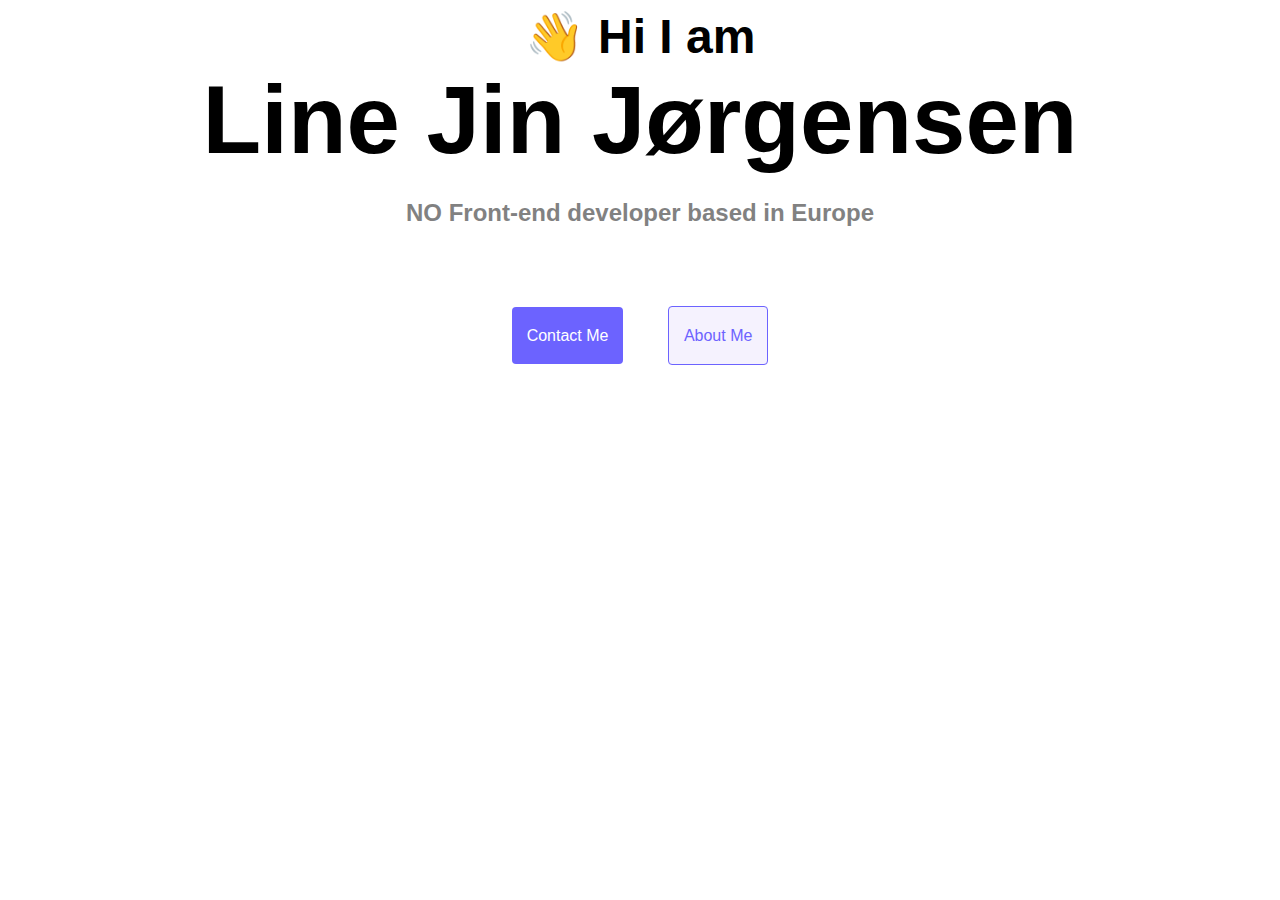
<file: index.html>
<!DOCTYPE html>
<html lang="en">
  <head>
    <meta charset="UTF-8" />
    <meta name="viewport" content="width=device-width, initial-scale=1.0" />
    <meta http-equiv="X-UA-Compatible" content="ie=edge" />
    <title>Homepage</title>
    <link rel="stylesheet" href="src/style.css" />
  </head>
  <body>
    <h2>👋 Hi I am</h2>
    <h1>Line Jin Jørgensen</h1>
    <h3>NO Front-end developer based in Europe</h3>
    <a href="contact.html#contact-me" class="contact-me">Contact me</a>
    <a href="about.html" class="about-me">About me</a>
  </body>
</html>
</file>
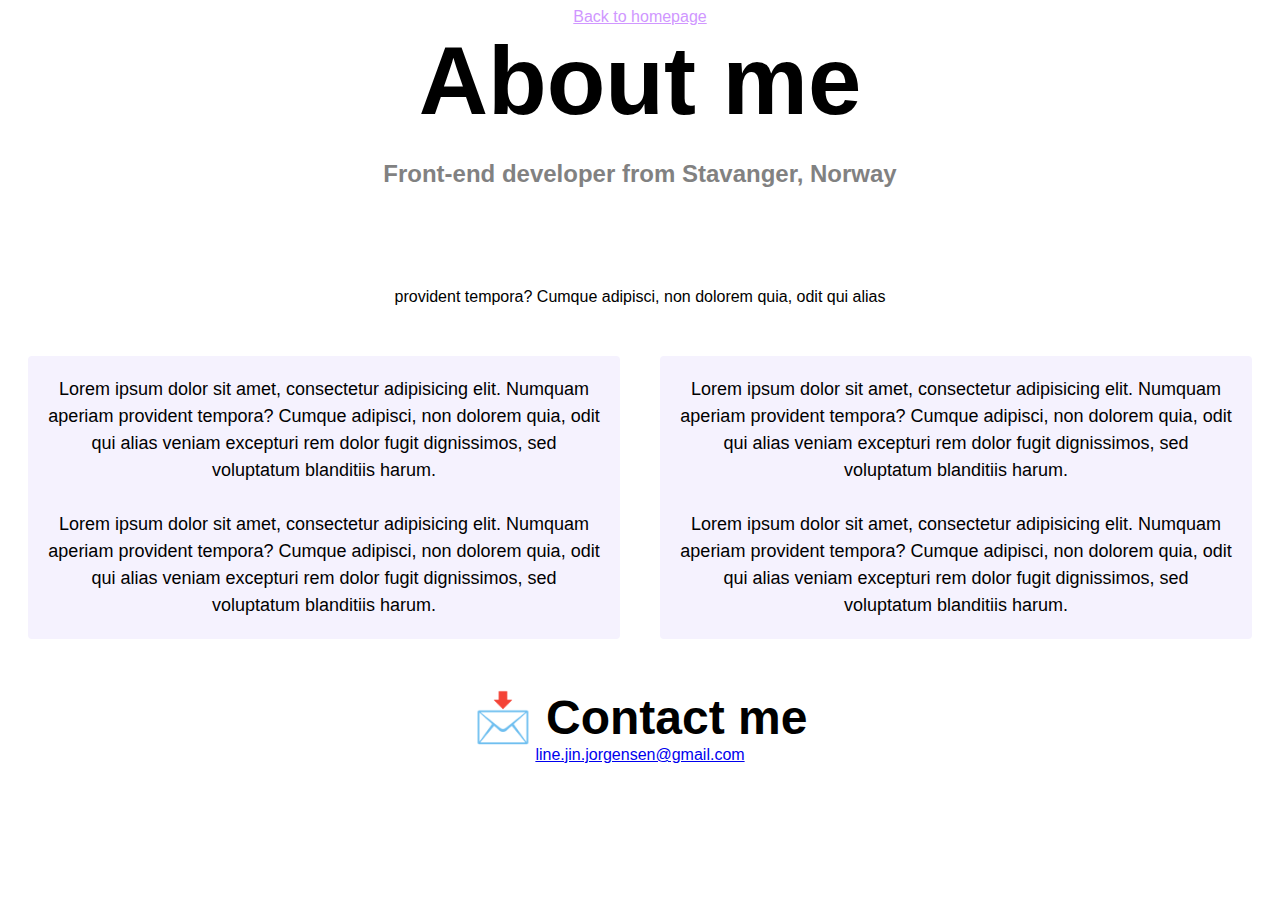
<file: about.html>
<!DOCTYPE html>
<html lang="en">
  <head>
    <meta charset="UTF-8" />
    <meta name="viewport" content="width=device-width, initial-scale=1.0" />
    <meta http-equiv="X-UA-Compatible" content="ie=edge" />
    <title>Contact me page</title>
    <link rel="stylesheet" href="src/style.css" />
  </head>
  <body>
    <a href="index.html" class="back-to-homepage">Back to homepage</a>
    <h1>About me</h1>
    <h3>Front-end developer from Stavanger, Norway</h3>
      provident tempora? Cumque adipisci, non dolorem quia, odit qui alias
    <div class="about-paragraphs">
      <p>
        Lorem ipsum dolor sit amet, consectetur adipisicing elit. Numquam
        aperiam provident tempora? Cumque adipisci, non dolorem quia, odit qui
        alias veniam excepturi rem dolor fugit dignissimos, sed voluptatum
        blanditiis harum.
        <br />
        <br />
        Lorem ipsum dolor sit amet, consectetur adipisicing elit. Numquam
        aperiam provident tempora? Cumque adipisci, non dolorem quia, odit qui
        alias veniam excepturi rem dolor fugit dignissimos, sed voluptatum
        blanditiis harum.
      </p>
      <p>
        Lorem ipsum dolor sit amet, consectetur adipisicing elit. Numquam
        aperiam provident tempora? Cumque adipisci, non dolorem quia, odit qui
        alias veniam excepturi rem dolor fugit dignissimos, sed voluptatum
        blanditiis harum.
        <br />
        <br />
        Lorem ipsum dolor sit amet, consectetur adipisicing elit. Numquam
        aperiam provident tempora? Cumque adipisci, non dolorem quia, odit qui
        alias veniam excepturi rem dolor fugit dignissimos, sed voluptatum
        blanditiis harum.
      </p>
    </div>
    <div id="contact-me">
      <h2>📩 Contact me</h2>
    </div>
    <a href="mailt0:line.jin.jorgensen@gmail.com"
      >line.jin.jorgensen@gmail.com</a
    >
  </body>
</html>
</file>
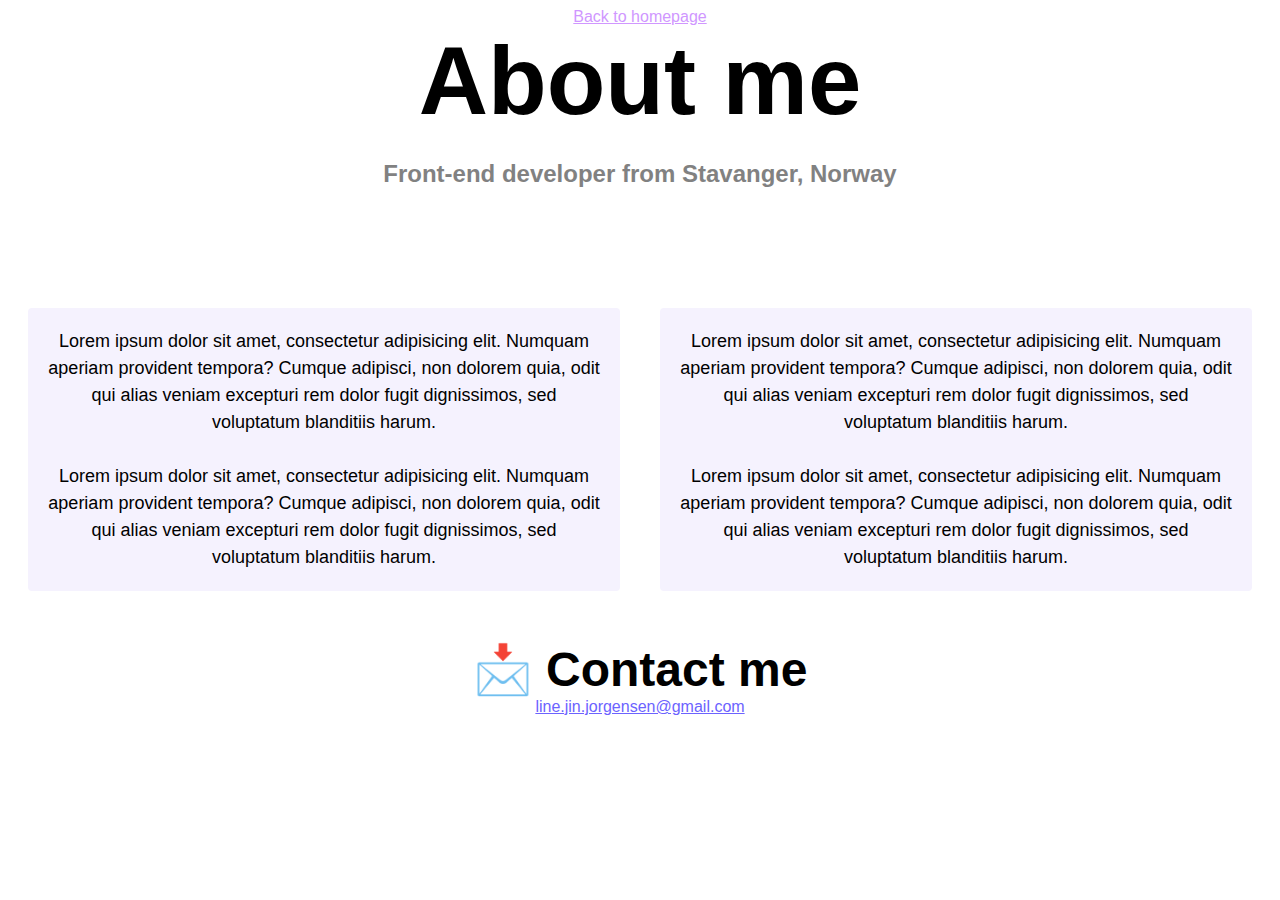
<file: contact.html>
<!DOCTYPE html>
<html lang="en">
  <head>
    <meta charset="UTF-8" />
    <meta name="viewport" content="width=device-width, initial-scale=1.0" />
    <meta http-equiv="X-UA-Compatible" content="ie=edge" />
    <title>Contact me page</title>
    <link rel="stylesheet" href="src/style.css" />
  </head>
  <body>
    <a href="index.html" class="back-to-homepage">Back to homepage</a>
    <h1>About me</h1>
    <h3>Front-end developer from Stavanger, Norway</h3>
    <div class="about-paragraphs">
      <p>
        Lorem ipsum dolor sit amet, consectetur adipisicing elit. Numquam
        aperiam provident tempora? Cumque adipisci, non dolorem quia, odit qui
        alias veniam excepturi rem dolor fugit dignissimos, sed voluptatum
        blanditiis harum.
        <br />
        <br />
        Lorem ipsum dolor sit amet, consectetur adipisicing elit. Numquam
        aperiam provident tempora? Cumque adipisci, non dolorem quia, odit qui
        alias veniam excepturi rem dolor fugit dignissimos, sed voluptatum
        blanditiis harum.
      </p>
      <p>
        Lorem ipsum dolor sit amet, consectetur adipisicing elit. Numquam
        aperiam provident tempora? Cumque adipisci, non dolorem quia, odit qui
        alias veniam excepturi rem dolor fugit dignissimos, sed voluptatum
        blanditiis harum.
        <br />
        <br />
        Lorem ipsum dolor sit amet, consectetur adipisicing elit. Numquam
        aperiam provident tempora? Cumque adipisci, non dolorem quia, odit qui
        alias veniam excepturi rem dolor fugit dignissimos, sed voluptatum
        blanditiis harum.
      </p>
    </div>
    <h2 id="contact-me">📩 Contact me</h2>
    <a href="mailt0:line.jin.jorgensen@gmail.com" class="email-link"
      >line.jin.jorgensen@gmail.com</a
    >
  </body>
</html>
</file>
<file: src/style.css>
:root {
  --text-align-center: center;
  --font-family: "Segoe UI", Tahoma, Geneva, Verdana, sans-serif;
}

body {
  text-align: var(--text-align-center);
  font-family: var(--font-family);
}

h1 {
  font-size: 96px;
  margin: 0;
}

h2 {
  font-size: 48px;
  margin: 0;
}

h3 {
  color: #4d4d4d;
  font-size: 24px;
  opacity: 0.7;
  margin-bottom: 100px;
  display: block;
}

p {
  background: #f5f2fe;
  margin: 20px;
  padding: 20px;
  border-radius: 4px;
  font-size: 18px;
  line-height: 1.5;
}

a.back-to-homepage {
  color: #d097ff;
}

.contact-me {
  background-color: #6c63ff;
  color: #fff;
  margin: 20px;
  border-radius: 4px;
  padding: 20px 15px;
  text-decoration: none;
  text-transform: capitalize;
}

.about-me {
  background-color: #f5f2fe;
  color: #6c63ff;
  border: 1px solid #6c63ff;
  margin: 20px;
  border-radius: 4px;
  padding: 20px 15px;
  text-decoration: none;
  text-transform: capitalize;
}

.email-link {
  color: #6c63ff;
}

.about-paragraphs {
  margin: 30px 0;
  display: flex;
  justify-content: space-around;
}
</file>
